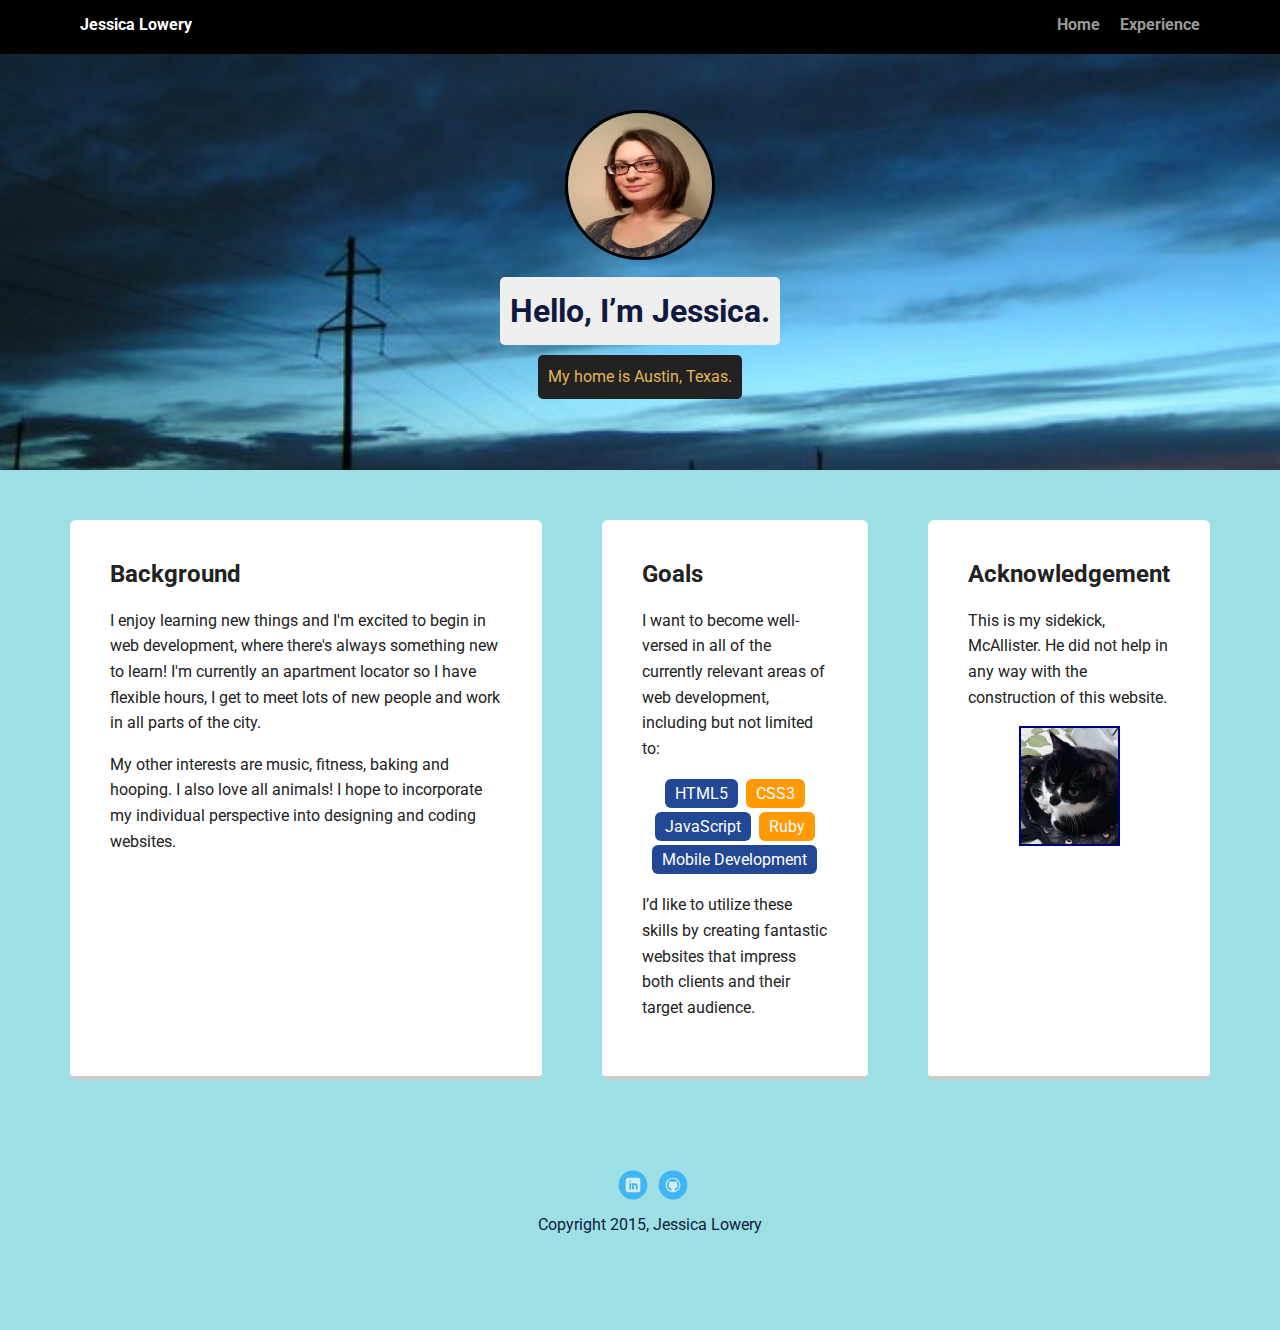
<file: index.html>
<!doctype html>
<html lang="en">
<head>
  <meta charset="utf-8">
  <title>Jessica Lowery's Profile</title>
  <meta name="viewport" content="width=device-width, initial-scale=1.0">
  <link rel="stylesheet" href="styles.css">
  <link href="https://fonts.googleapis.com/css?family=Muli%7CRoboto:400,300,500,700,900" rel="stylesheet"></head>
  <body>

    <div class="main-nav">
        <ul class="nav">
          <li class="name">Jessica Lowery</li>
          <li><a href="index.html">Home</a></li>
          <li><a href="experience.html">Experience</a></li>
        </ul>
    </div>

    <header>
      <img src="images/jessica3.jpg" alt="Photo of Jessica Lowery" class="profile-image">
      <h1 class="tag name">Hello, I’m Jessica.</h1>
      <p class="tag location">My home is Austin, Texas.</p>
    </header>

    <main class="flex">
      <div class="card">
        <h2>Background</h2>
        <p>I enjoy learning new things and I'm excited to begin in web development, where there's always something new to learn!  I'm currently an apartment locator so I have flexible hours, I get to meet lots of new people and work in all parts of the city.  </p>
        <p>My other interests are music, fitness, baking and hooping.  I also love all animals!  I hope to incorporate my individual perspective into designing and coding websites.</p>
      </div> 

      <div class="card">
        <h2>Goals</h2>
        <p>I want to become well-versed in all of the currently relevant areas of web development, including but not limited to:</p>
        <ul class="skills">
          <li>HTML5</li>
          <li>CSS3</li>
          <li>JavaScript</li>
          <li>Ruby</li>
          <li>Mobile Development</li>
        </ul>
        <p>I’d like to utilize these skills by creating fantastic websites that impress both clients and their target audience.</p>
      </div> 

      <div class="card">
        <h2>Acknowledgement</h2>
        <p>This is my sidekick, McAllister.  He did not help in any way with the construction of this website.</p>
        <img src="images/dapper2.jpg" alt="Photo of McAllister TuxedoCat">
      </div>

    </main>
    <footer>
      <ul>
        <!--<li><a href="#" class="social twitter">Twitter</a></li>-->
        <li><a href="https://www.linkedin.com/in/jessica-lowery-7846536a" class="social linkedin">LinkedIn</a></li>
        <li><a href="https://github.com/jlowery319" class="social github">Github</a></li>
      </ul>
      <p class="copyright">Copyright 2015, Jessica Lowery</p>
    </footer>
  </body>
  </html>
</file>
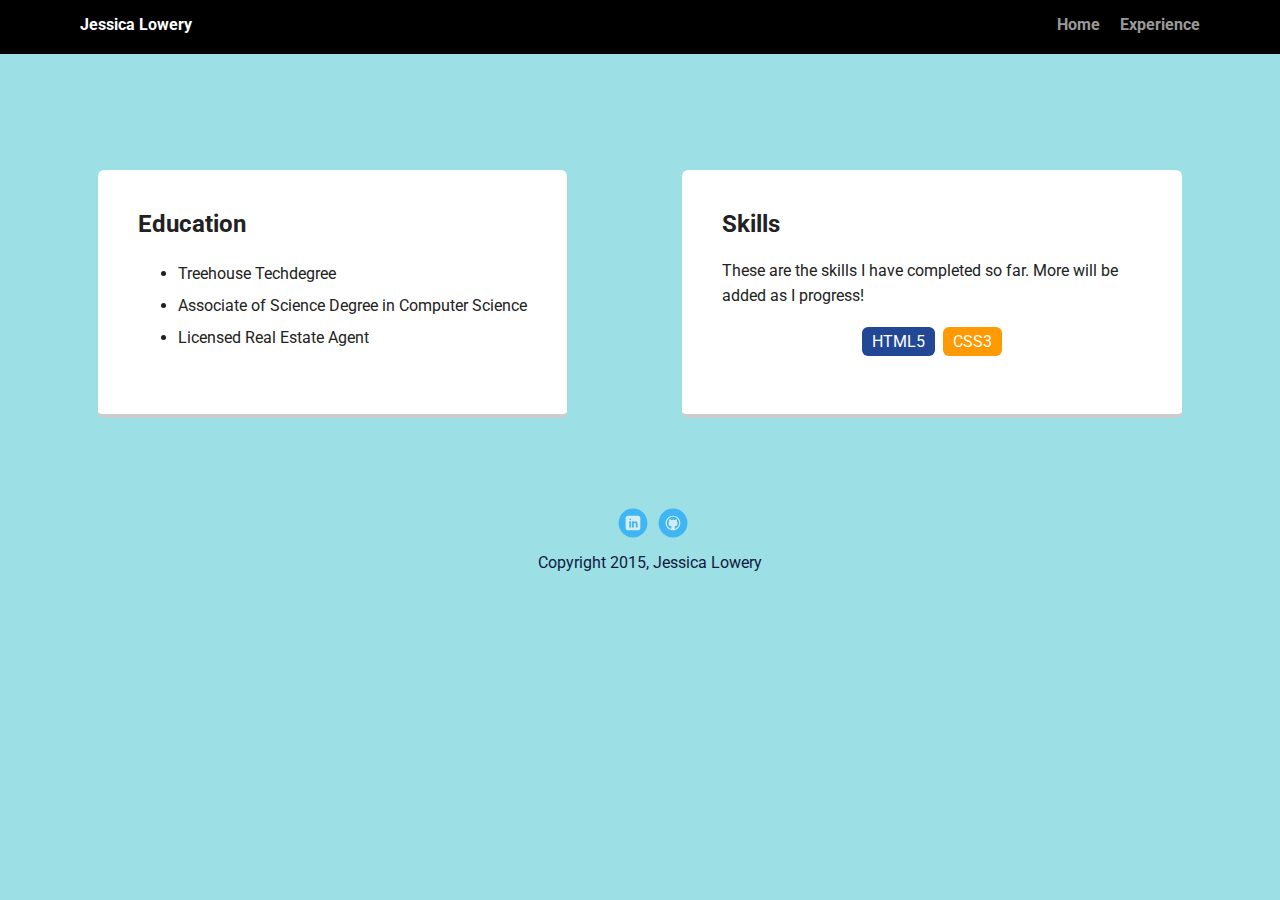
<file: experience.html>
<!doctype html>
<html lang="en">
<head>
  <meta charset="utf-8">
  <title>Experience</title>
  <meta name="viewport" content="width=device-width, initial-scale=1.0">
  <link rel="stylesheet" href="styles.css">
  <link href="https://fonts.googleapis.com/css?family=Muli%7CRoboto:400,300,500,700,900" rel="stylesheet"></head>
  <body>

    <div class="main-nav">
        <ul class="nav">
          <li class="name">Jessica Lowery</li>
          <li><a href="index.html">Home</a></li>
          <li><a href="experience.html">Experience</a></li>
        </ul>
    </div>

    <!--
    <header>
      <img src="images/jessica3.jpg" alt="Photo of Jessica Lowery" class="profile-image">
      <h1 class="tag name">Hello, I’m Jessica.</h1>
      <p class="tag location">My home is Austin, Texas.</p>
    </header>
    -->
    <header id="exp-header">
    </header>

    <main class="flex">
      <div class="card">
        <h2>Education</h2>
          <ul id="edu-list">
            <li>Treehouse Techdegree</li>
            <li>Associate of Science Degree in Computer Science</li>
            <li>Licensed Real Estate Agent</li>
          </ul>
      </div> 

      <div class="card">
        <h2>Skills</h2>
        <p>These are the skills I have completed so far.  More will be added as I progress!</p>
        <ul class="skills">
          <li>HTML5</li>
          <li>CSS3</li>
        </ul>
      </div> 

    </main>
    <footer>
      <ul>
        <!--<li><a href="#" class="social twitter">Twitter</a></li>-->
        <li><a href="https://www.linkedin.com/in/jessica-lowery-7846536a" class="social linkedin">LinkedIn</a></li>
        <li><a href="https://github.com/jlowery319" class="social github">Github</a></li>
      </ul>
      <p class="copyright">Copyright 2015, Jessica Lowery</p>
    </footer>
  </body>
  </html>
</file>
<file: styles.css>
/* Global Layout Set-up */
* { 
  box-sizing: border-box;
}
  
body {
  margin: 0;
  padding: 0;
  text-align: center;
  font-family: 'Roboto', sans-serif;
  color: #222;
  background: #9CE0E5; /*#f7f5f0;*/
}
/* Link Styles */

a {
  text-decoration: none;
  color: #999;
}
a:hover {
  color: #6633ff;
}

/* Section Styles */

.main-nav {
  width: 100%;
  background: black;
  min-height: 30px;
  padding: 10px;
  position: fixed;
  text-align: center;
}
.nav {
  display: flex;
  justify-content: space-around;
  font-weight: 700;
  list-style-type: none;
  margin: 0 auto;
  padding: 0;
}

.nav .name {
    display: block;
    margin-right: auto;
    color: white;
}
.nav li {
  padding: 5px 10px 10px 10px;
}
.nav a {
  transition: all .5s;
}
.nav a:hover {
  color: white
}

header {
  text-align: center;
  background: url('images/marfa_sunset2.jpg') no-repeat top center ;
  background-size: cover;
  overflow: hidden;
  padding-top: 60px;
}

#exp-header {
  background-image: none;
}
header {
  line-height: 1.5;
}
header .profile-image {
  margin-top: 50px;
  width: 150px;
  height: 150px;
  border-radius: 50%;
  border: 3px solid black;
  transition: all .5s;
}
header .profile-image:hover {
  transform: scale(1.2) rotate(5deg);
}
header .name {
  color: #101940;
}

#edu-list {
  line-height: 2em;
}

.tag {
  background-color: #efefef;
  color: black;
  padding: 10px;
  border-radius: 5px;
  display: table;
  margin: 10px auto;
} 
.location {
  background-color: #222;
  color: #E5B557;
}
.card {
  margin: 30px;
  padding: 20px 40px 40px;
  max-width: 500px;
  text-align: left;
  background: #fff;
  border-bottom: 4px solid #ccc;
  border-radius: 6px;
  transition: all .5s;
}
.card:hover {
  border-color: #FFBF50; /*#ff99ff;*/
}

.card img {
  width: 50%;
  display: block;
  margin: 0 auto;
  border: 2px solid navy;
}


ul.skills {
  padding: 0;
  text-align: center;
}

.skills li {
  border-radius: 6px;
  display: inline-block;
  background: #ff9904;
  color: white;
  padding: 5px 10px;
  margin: 2px;
}

.skills li:nth-child(odd) {
  background: #224895; /*#0399ff;*/
}

footer {
  width: 100%;
  min-height: 30px;
  padding: 20px 0 40px 20px;
}

footer .copyright {
  top: -8px;
  font-size: .75em;
  color: #101940;
}

footer ul {
  list-style-type: none;
  margin: 0;
  padding: 0;
}

footer ul li {
  display: inline-block;
}

a.social {
  display: inline-block;
  text-indent: -9999px;
  margin-left: 5px;
  width: 30px;
  height: 30px;
  background-size: 30px 30px;
  opacity: .6;
  transition: all .5s;
}
a.twitter {
  background-image: url(images/twitter.svg);
}
a.linkedin {
  background-image: url(images/linkedin.svg);
}
a.github {
  background-image: url(images/github.svg);
}
a.social:hover {
  opacity: 1;
}
.clearfix {
  clear: both;
}

/* Styles for larger screens */
@media screen and (min-width: 720px) {
  
  .flex {
      display: -ms-flexbox;      /* TWEENER - IE 10 */
      display: flex; 
      max-width: 1200px;
      -ms-flex-pack: distribute;
      justify-content: space-around;
      margin: 0 auto;
  }

  header {
    min-height: 470px;
  }

  #exp-header {
    min-height: 120px;
  }

  .nav {
    max-width: 1200px;
    padding: 0 30px;
  }


  main {
    padding-top: 20px;
  }

  main p {
    line-height: 1.6em;
  }

  footer {
    font-size: 1.3em;
    max-width: 1200px;
    margin: 40px auto;
  }

}
</file>
